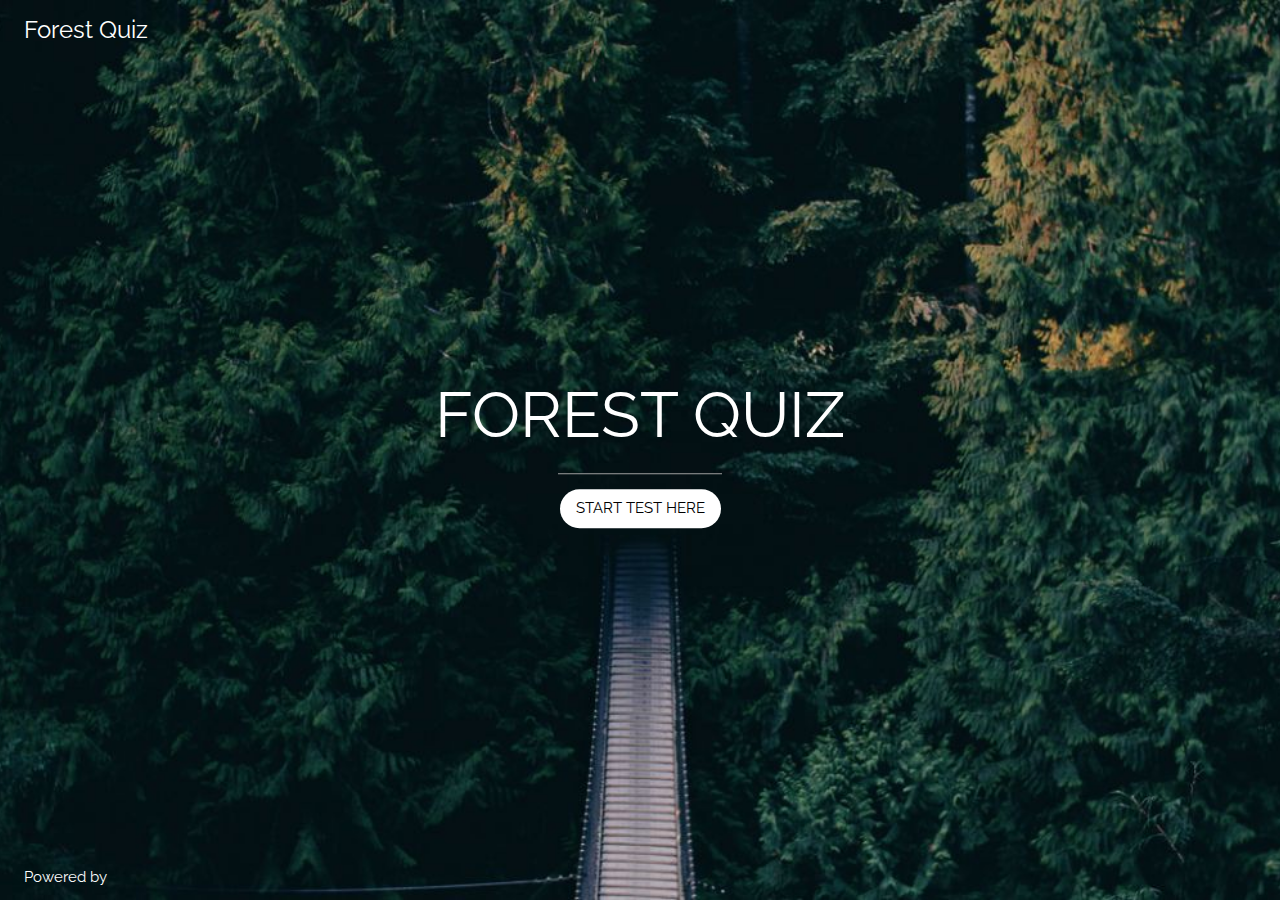
<file: index.html>
<!DOCTYPE html>
<html>
<title>FOREST DEPARTMENT QUIZ</title>
<meta charset="UTF-8">
<meta name="viewport" content="width=device-width, initial-scale=1">
<link rel="stylesheet" href="w3.css">
<link rel="stylesheet" href="https://fonts.googleapis.com/css?family=Raleway">
<style>
body,h1 {font-family: "Raleway", sans-serif}
body, html {height: 100%}
.bgimg {
  background-image: url('bg.jpg');
  min-height: 100%;
  background-position: center;
  background-size: cover;
}
</style>
<body>

<div class="bgimg w3-display-container w3-animate-opacity w3-text-white">
  <div class="w3-display-topleft w3-padding-large w3-xlarge">
   Forest Quiz
  </div>
  <div class="w3-display-middle">
    <h1 class="w3-jumbo w3-animate-top">FOREST QUIZ</h1>
    <hr class="w3-border-grey" style="margin:auto;width:40%">
    <center>
    <p><button id="intro" class="w3-button w3-white w3-round-xxlarge"><a href="tomz.html">START TEST HERE</a></button></p>
    
  </div>
  <div class="w3-display-bottomleft w3-padding-large">
    Powered by 
  </div>
</div>

</body>
</html>
</file>
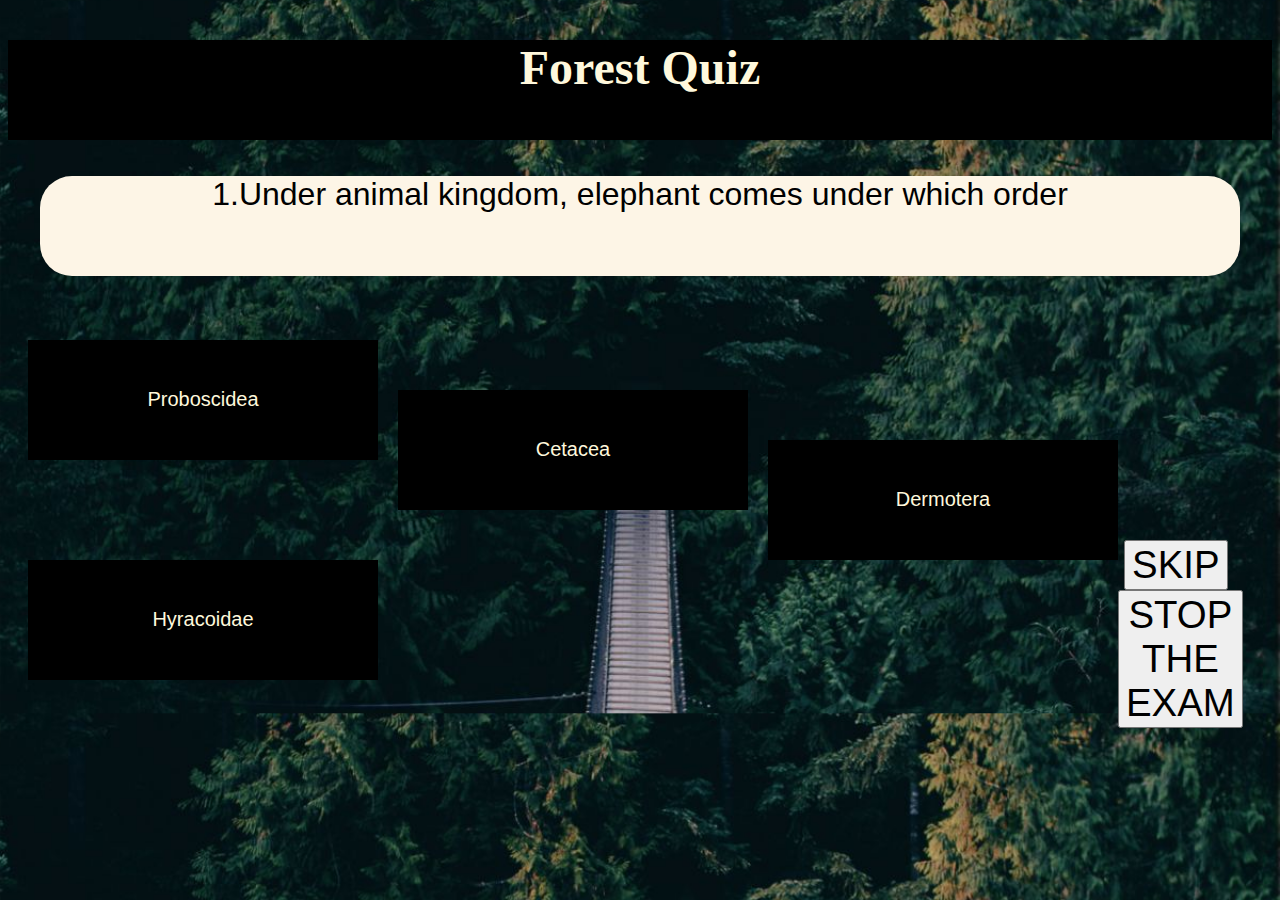
<file: tomz.html>
<!DOCTYPE html>
<html>
    <head>
        <script>
            

            var Q1="1.Under animal kingdom, elephant comes under which order";
            var Q2="2.How many species of elephants survive on Earth today";
            var Q3="3.What are the current estimated numbers of African elephants";
            var Q4="4.What are the current estimated numbers of Asian elephants";
            var Q5="5.How many countries in Asia(including India) have asian elephants in the wild";
            var Q6="6.Elephant skin is having the thickness of(in inches)";
            var Q7="7.How many muscles are there in the trunk of an elephant";
            var Q8="8.Elephants have sweat glands only at";
            var Q9="9.Why do elephants flap their ears";
            var Q10="10.Elephants tusks are the modified ";
            var Q11="11.How many sets of molar teeth does an elephant have durig its entire lifetime";
            var Q12="12.How much litres of water does an adult elephant require per day";
            var Q13="13.How much quantity of food does an adult wild elephant require per day(in KG)";
            var Q14="14.On what sense do elephants depend more for their daily activities";
            var Q15="15.Elephant(6000kg) has the largest brain among land mammals. What is the average weight or size of an adult elephant's brain(in kg)";
            var Q16="16.Elephant communicate long distance by sensing (sound)";
            var Q17="17.Gestation period of Asian elephant is (in months) ";
            var A1="Proboscidea" ;
            var B1="Cetacea";
            var C1="Dermotera";
            var D1="Hyracoidae";
            var A2="2";
            var B2="3";
            var C2="4";
            var D2="5";
            var A3="300000";
            var B3="150000";
            var C3="600000";
            var D3="450000";
            var C4="50000";
            var B4="75000";
            var A4="25000";
            var D4="100000";
            var B5="13";
            var A5="10";
            var C5="7";
            var D5="15";
            var D6="1.5";
            var B6="2";
            var C6="2.5";
            var A6="1.25";
            var A7="100000";
            var B7="150000";
            var C7="5000";
            var D7="10000";
            var A8="over the nails";
            var B8="under skin";
            var C8="Above the trunk";
            var D8="Side of ears";
            var C9="To regulate body temperature";
            var B9="Express happiness";
            var A9="During Violent mood";
            var D9="During courtship ";
            var B10="Incisor teeth";
            var A10="Premolar teeth";
            var C10="Molar teeth";
            var D10="Upper jaw";
            var D11="6";
            var B11="8";
            var C11="4";
            var A11="5";
            var C12="250";
            var B12="200";
            var A12="350";
            var D12="400";
            var A13="200";
            var B13="150";
            var C13="250";
            var D13="300";
            var B14="Smell";
            var A14="Vision";
            var C14="Hearing";
            var D14="Common Sense";
            var C15="4";
            var B15="3";
            var A15="6";
            var D15="8";
            var D16="Infra Sonic";
            var B16="Ultra Sonic";
            var C16="Super Sonic";
            var A16="Hyper Sonic";
            var D17="22";
            var B17="12";
            var C17="24";
            var A17="18";
            var Qs=[Q1,Q2,Q3,Q4,Q5,Q6,Q7,Q8,Q9,Q10,Q11,Q12,Q13,Q14,Q15,Q16,Q17];
            var EA=[A1,A2,A3,A4,A5,A6,A7,A8,A9,A10,A11,A12,A13,A14,A15,A16,A17];
            var EB=[B1,B2,B3,B4,B5,B6,B7,B8,B9,B10,B11,B12,B13,B14,B15,B16,B17];
            var EC=[C1,C2,C3,C4,C5,C6,C7,C8,C9,C10,C11,C12,C13,C14,C15,C16,C17];
            var ED=[D1,D2,D3,D4,D5,D6,D7,D8,D9,D10,D11,D12,D13,D14,D15,D16,D17];   
            var CO=[A1,B2,D3,C4,B5,D6,A7,A8,C9,B10,D11,C12,A13,B14,C15,D16,D17];
            var i = 0;
                var Wno=0;
                var Cno=0;
                
            function start(){
                document.getElementById('qst').innerText= Qs[i];
                document.getElementById('opt1').innerHTML= EA[i];
                document.getElementById('opt2').innerHTML= EB[i];
                document.getElementById('opt3').innerHTML= EC[i];
                document.getElementById('opt4').innerHTML= ED[i];
               

            }
            function nxt(){
                if(i<16){
                    i++;
             document.getElementById('qst').innerText= Qs[i];
             document.getElementById('opt1').innerHTML= EA[i];
             document.getElementById('opt2').innerHTML= EB[i];
             document.getElementById('opt3').innerHTML= EC[i];
             document.getElementById('opt4').innerHTML= ED[i];
                }
                else{
                   final(); 
                }
            
              }
            
function final(){
    //alert("Score:"+Cno+"/17"+"\n"+"Wrong:"+Wno);
             document.getElementById('qst').innerText= "Exam Finished";
             document.getElementById('opt1').innerHTML= "Score:"+Cno+"/17";
             document.getElementById('opt2').innerHTML="Wrong:"+(17-Cno);
             //document.getElementById('opt3').innerHTML= "";
             //document.getElementById('opt4').innerHTML= "";
             document.getElementById("option3").style.display="none";
             document.getElementById("option4").style.display="none";

}
            function click1(){
               if(i<17){
                    if(i==0||i==6||i==7||i==12){
                        corrt();
                    }
                    else{
                        wrng();
                    }

               }
               else{
                   final();
               }
            }
            function click2(){
               if(i<16){
                    if(i==1||i==4||i==9||i==13){
                        corrt();
                    }
                    else{
                        wrng();
                    }
               }
               else{
                   final();
               }
            }
            function click3(){
               if(i<16){
                    if(i==3||i==8||i==11||i==14){
                        corrt();
                    }
                    else{
                        wrng();
                    }
               }
               else{
                   final();
                   
               }
            }
            
            function click4(){
               if(i<16){
                    if(i==2||i==5||i==10||i==15||i==16){
                        corrt();
                    }
                    else{
                        wrng();
                    }
               }
               else if(i==16){
                   Cno=Cno+1;
                   i++;
                    nxt();
                    
               }
               
            }
            


            function corrt(){
                //alert ("Answer is correct!!");
                Cno=Cno+1;
                nxt();

        }
           

            function wrng(){
                //alert ("Answer is Wrong.Correct answer is optionA");
                Wno=Wno+1;
                nxt();
        }
            
            
        </script>
        <link rel="stylesheet" href="toms.css">
        <title>Quiz Forest</title></head>
    <body onload="start()">
        <header align="center">
            <h2>Forest Quiz</h2>
        </header>
        <br><br>
        <div id="body">
            <center>
            <div id="question"><center>
                <a id="qst"> </a>
            </div>
            <div id="option1">
                <button id="Options"onclick="click1()">
                    <a id="opt1"> </a>
                </button>
            </div>
            <div id="option2">
                <button id="Options" onclick="click2()">
                    <a id="opt2"> </a>
                </button>
            </div>
            <div id="option3">
                <button id="Options" onclick="click3()">
                    <a id="opt3"> </a>
                </button>
            </div>
            <div id="option4">
                <button id="Options" onclick="click4()">
                    <a id="opt4"> </a>
                </button>
                <br>
                <center>
                </div>
            <div id="nextt" >
            <button id="buttns"onclick="nxt()"><a>SKIP</a></button>
            <button id="buttns"><a id="stopp" href="index.html">STOP THE EXAM</a></button>
            </div></center>
        </div>
    </body>
</html>
</file>
<file: toms.css>
body{
    font-family: 'Times New Roman', Times, serif;
    background-image: url('bg.jpg');
    min-height: 100%;
     background-position: center;
     background-size: cover;

}
header{
    background-color: rgb(0, 0, 0);
    font-size: xx-large;
    color: cornsilk;
    height: 100px;
    min-width: 100%;
}
#question{    
border-radius:32px;
float:center;
background-color:#fdf5e6;
margin-bottom: 2em;
font-family:-apple-system, BlinkMacSystemFont, 'Segoe UI', Roboto, Oxygen, Ubuntu, Cantarell, 'Open Sans', 'Helvetica Neue', sans-serif;
font-size: xx-large;
min-height: 100px;
width: 1200px;

}

#option1,#option2,#option3,#option4{
    min-height: 50px;
    text-align: center;
    font-size: larger;
    min-width: 100px;
}
#Options {
    border: none;
    float:left;
    margin-left: 1em;
    color: cornsilk;
    background-color: black;
    font-size: 20px  ;
    min-height: 120px;
    width: 350px;
}
button:hover{color:#000!important;background-color:#ccc!important}

}
a{
    text-decoration: none;
}

#nextt{
    align-content: center;
    float: none;
    text-align: center;
    height:30px;
    font-size: xx-large;
}
#buttns{
    text-decoration:none;
    font-size:larger;
    margin-right: 1em;

}

#stopp{
    text-decoration: none;
    color:black;
}
</file>
